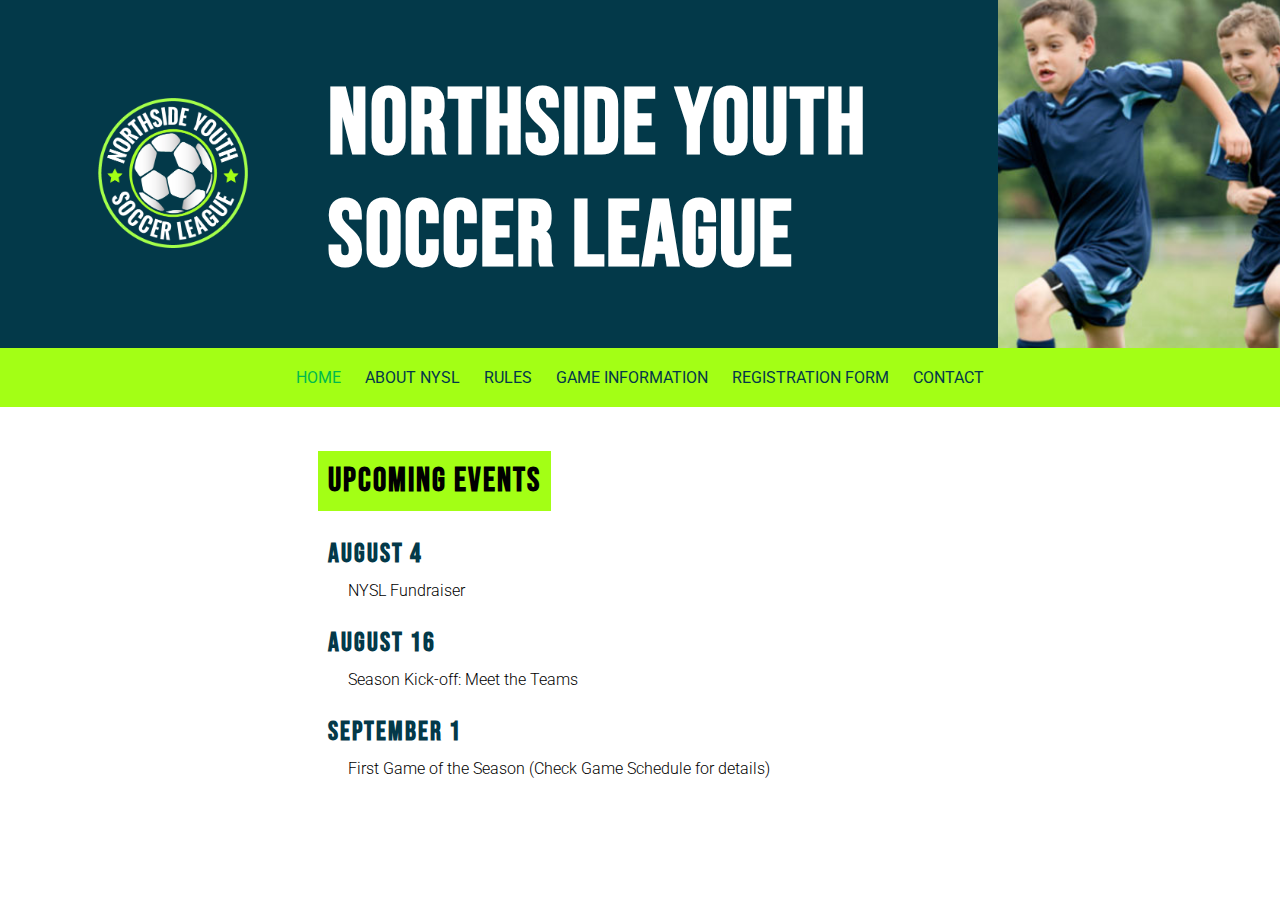
<file: index.html>
<!DOCTYPE html>
<html lang="en">
<head>
    <meta charset="UTF-8">
    <meta name="viewport" content="width=device-width, initial-scale=1.0">
    <title>Home</title>
    <link rel="stylesheet" href="estilos/nysl.css">
    <link rel="preconnect" href="https://fonts.gstatic.com">
    <link href="https://fonts.googleapis.com/css2?family=Bebas+Neue&family=Roboto:ital,wght@0,300;0,500;0,900;1,300;1,500;1,900&display=swap" rel="stylesheet">
    <link rel="icon" type="image/png" href="img/noun_soccer_1839247.svg"/>
</head>
<body>
    <header>
        <div class="containertitle">
            <div class="nav-title"><h1>Northside Youth <br>Soccer League</h1> </div>
          </div>
          <div class="containerimage"></div>
        <img class="logo" src="img/nysl_logo.png" alt="Logo" width="150px" height="150px"> 
    </header>
    <ul class="nav">
        <li><a href="index.html" style="color: #00ba4e;">Home</a></li>
        <li><a href="about.html">About NYSL</a></li>
        <li><a href="rules.html">Rules</a></li>
        <li><a href="game_info.html">Game Information</a></li>
        <li><a href="registration.html">Registration Form</a></li>
        <li><a href="contact.html">Contact</a></li>
    </ul>
   
    <main>
        <h2>Upcoming Events</h2>
        <h3>August 4</h3>
        <p>NYSL Fundraiser</p>

        <h3>August 16</h3>
        <p>Season Kick-off: Meet the Teams</p>

        <h3>September 1</h3>
        <p>First Game of the Season (Check Game Schedule for details)</p>
    </main>
    <footer></footer>
</body>
</html>
</file>
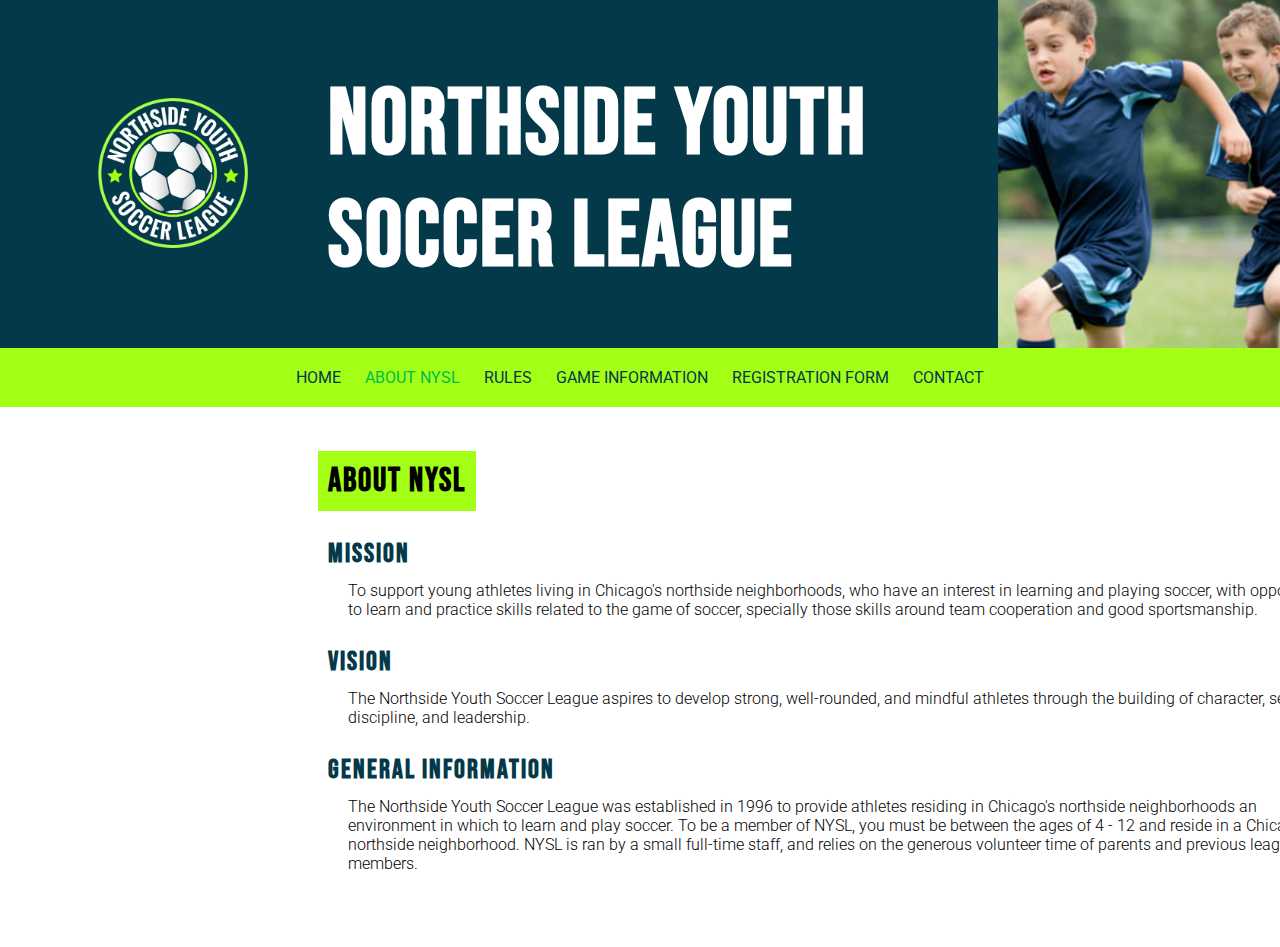
<file: about.html>
<!DOCTYPE html>
<html lang="en">
<head>
    <meta charset="UTF-8">
    <meta name="viewport" content="width=device-width, initial-scale=1.0">
    <title>About NYSL</title>
    <link rel="stylesheet" href="estilos/nysl.css">
    <link rel="preconnect" href="https://fonts.gstatic.com">
    <link href="https://fonts.googleapis.com/css2?family=Bebas+Neue&family=Roboto:ital,wght@0,300;0,500;0,900;1,300;1,500;1,900&display=swap" rel="stylesheet">
    <link rel="icon" type="image/png" href="img/noun_soccer_1839247.svg"/>
</head>
<body>
    <header>
        <div class="containertitle">
            <div class="nav-title"><h1>Northside Youth <br>Soccer League</h1> </div>
          </div>
          <div class="containerimage"></div>
        <img class="logo" src="img/nysl_logo.png" alt="Logo" width="150px" height="150px"> 
    </header>
    <ul class="nav">
        <li><a href="index.html">Home</a></li>
        <li><a href="about.html" style="color: #00ba4e;">About NYSL</a></li>
        <li><a href="rules.html">Rules</a></li>
        <li><a href="game_info.html">Game Information</a></li>
        <li><a href="registration.html">Registration Form</a></li>
        <li><a href="contact.html">Contact</a></li>
    </ul>
   
    <main>
        <h2>About NYSL</h2>
        <h3>Mission</h3>
        <p>To support young athletes living in Chicago's northside neighborhoods, who have an interest in learning and playing soccer, with opportunities to learn and practice skills related to the game of soccer, specially those skills around team cooperation and good sportsmanship.</p>
        <h3>Vision</h3>
        <p>The Northside Youth Soccer League aspires to develop strong, well-rounded, and mindful athletes through the building of character, self-discipline, and leadership.</p>
        <h3>General Information</h3>
        <p>The Northside Youth Soccer League was established in 1996 to provide athletes residing in Chicago's northside neighborhoods an environment in which to learn and play soccer. To be a member of NYSL, you must be between the ages of 4 - 12 and reside in a Chicago northside neighborhood. NYSL is ran by a small full-time staff, and relies on the generous volunteer time of parents and previous league members.</p>
    </main>
    <footer></footer>
</body>
</html>
</file>
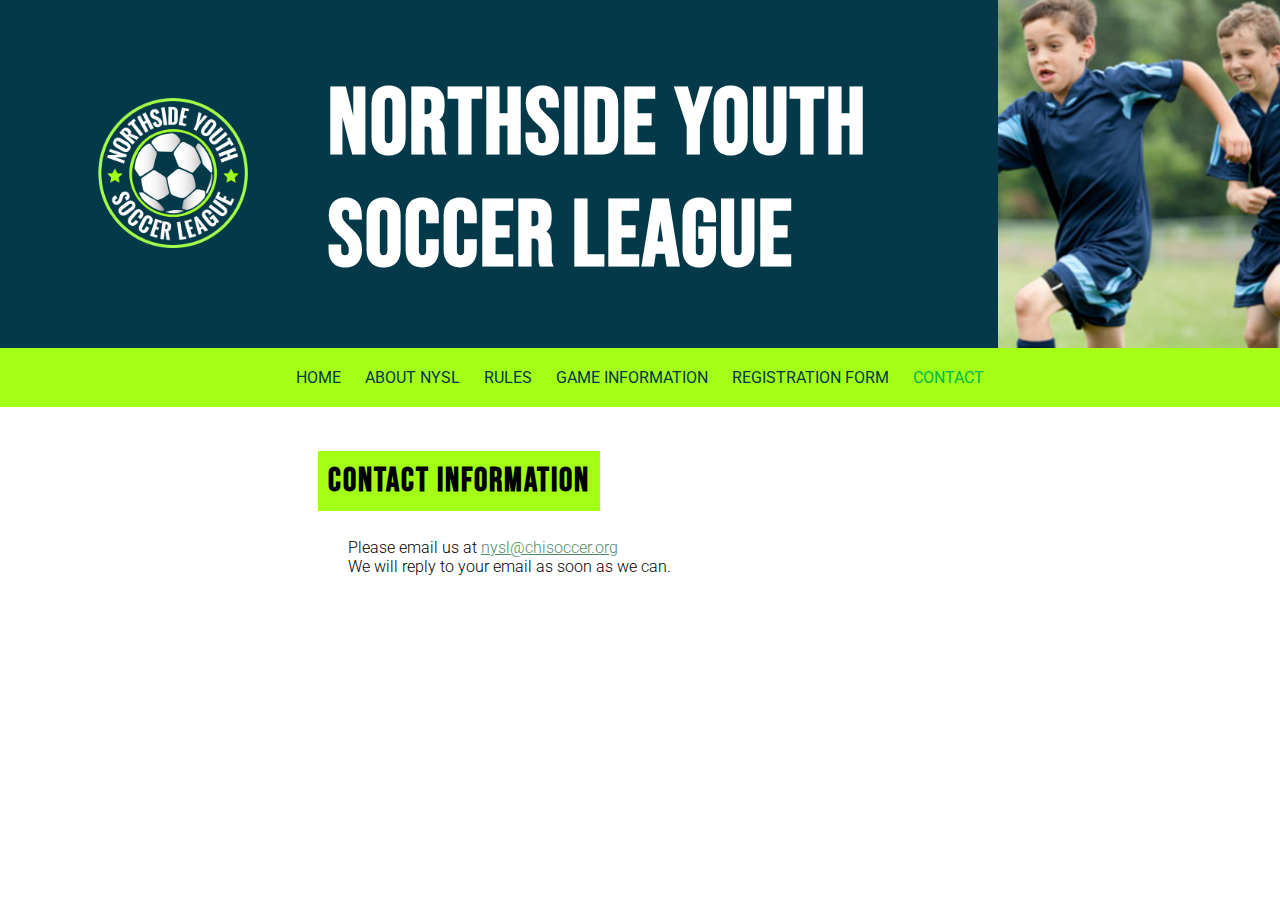
<file: contact.html>
<!DOCTYPE html>
<html lang="en">
<head>
    <meta charset="UTF-8">
    <meta name="viewport" content="width=device-width, initial-scale=1.0">
    <title>Contact</title>
    <link rel="stylesheet" href="estilos/nysl.css">
    <link rel="preconnect" href="https://fonts.gstatic.com">
    <link href="https://fonts.googleapis.com/css2?family=Bebas+Neue&family=Roboto:ital,wght@0,300;0,500;0,900;1,300;1,500;1,900&display=swap" rel="stylesheet">
    <link rel="icon" type="image/png" href="img/noun_soccer_1839247.svg"/>
</head>
<body>
    <header>
        <div class="containertitle">
            <div class="nav-title"><h1>Northside Youth <br>Soccer League</h1> </div>
          </div>
          <div class="containerimage"></div>
        <img class="logo" src="img/nysl_logo.png" alt="Logo" width="150px" height="150px"> 
    </header>
    <ul class="nav">
        <li><a href="index.html">Home</a></li>
        <li><a href="about.html">About NYSL</a></li>
        <li><a href="rules.html">Rules</a></li>
        <li><a href="game_info.html">Game Information</a></li>
        <li><a href="registration.html">Registration Form</a></li>
        <li><a href="contact.html" style="color: #00ba4e;">Contact</a></li>
    </ul>
   
    <main>
        <h2>Contact Information</h2>
<p>Please email us at <a href = "mailto: nysl@chisoccer.org" style="color:#508B68";>nysl@chisoccer.org</a><br>We will reply to your email as soon as we can.</p>
</main>
<footer></footer>
</body>
</html>
</file>
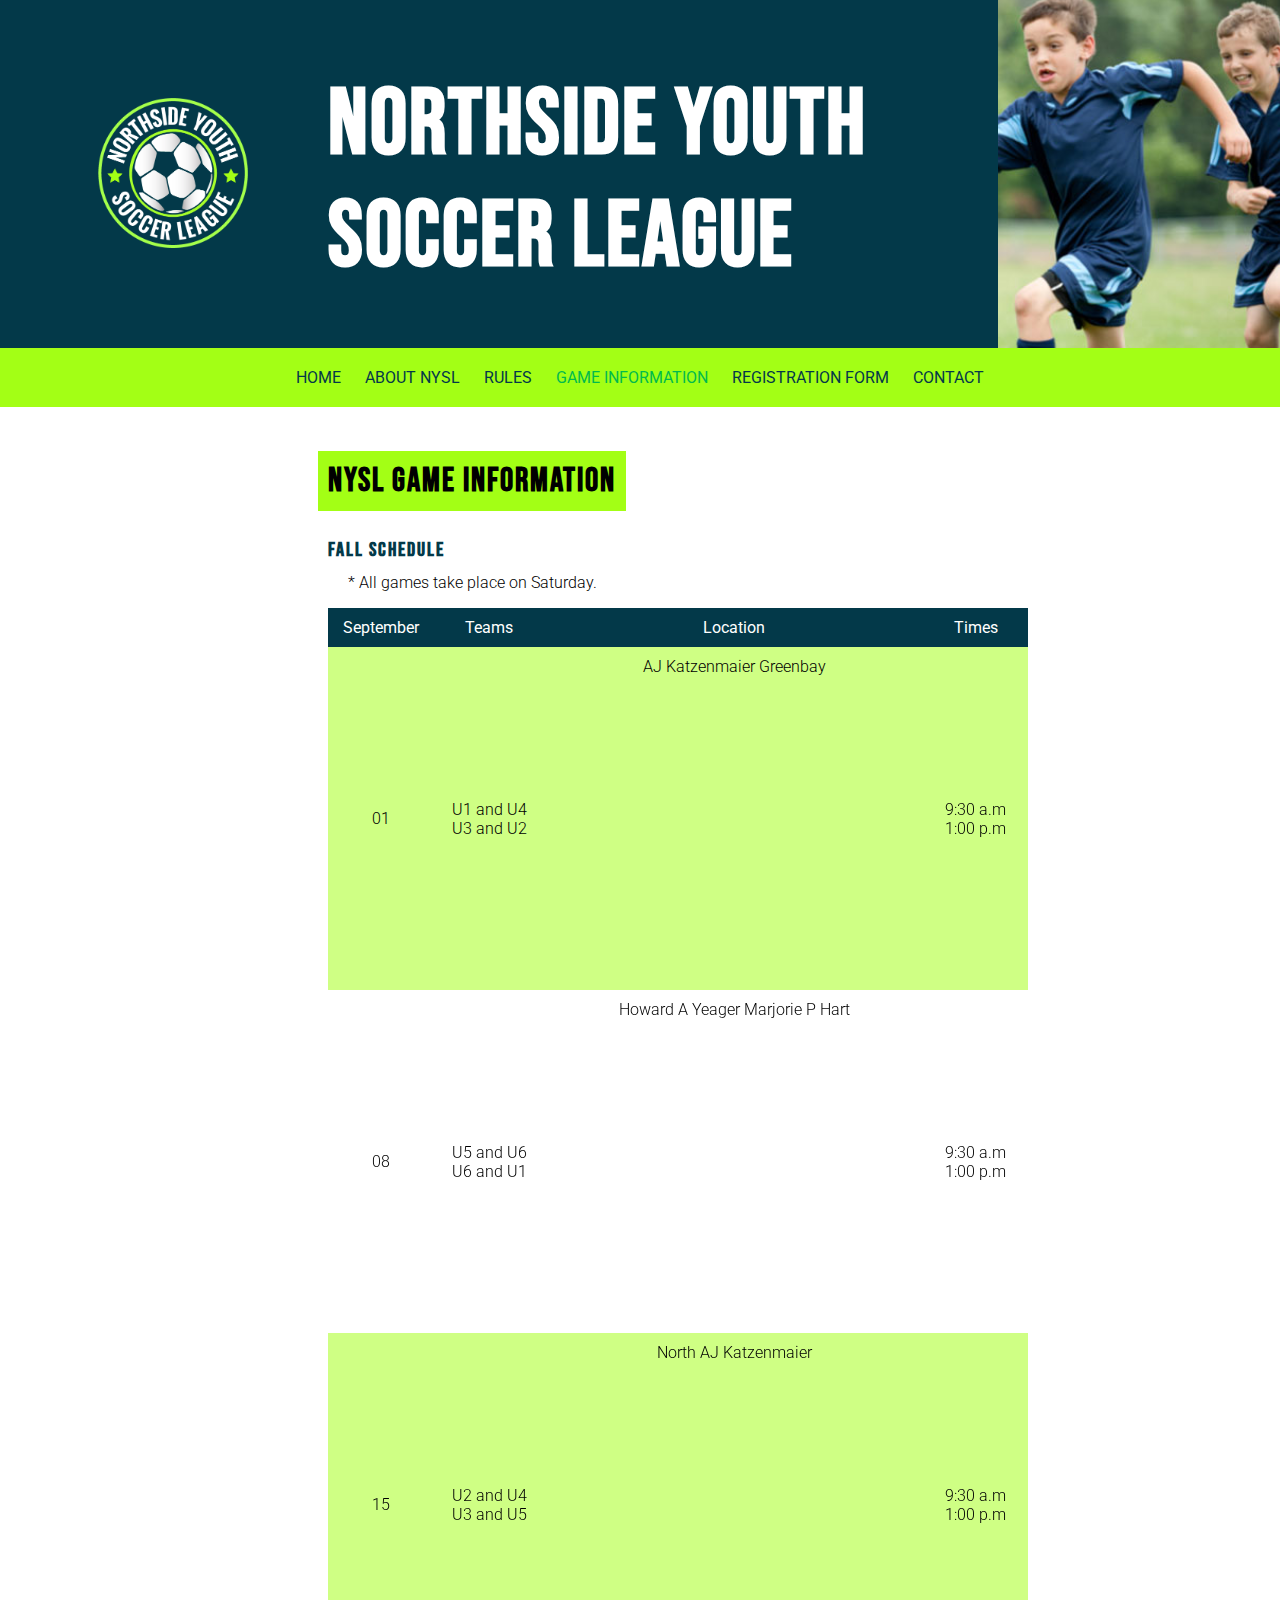
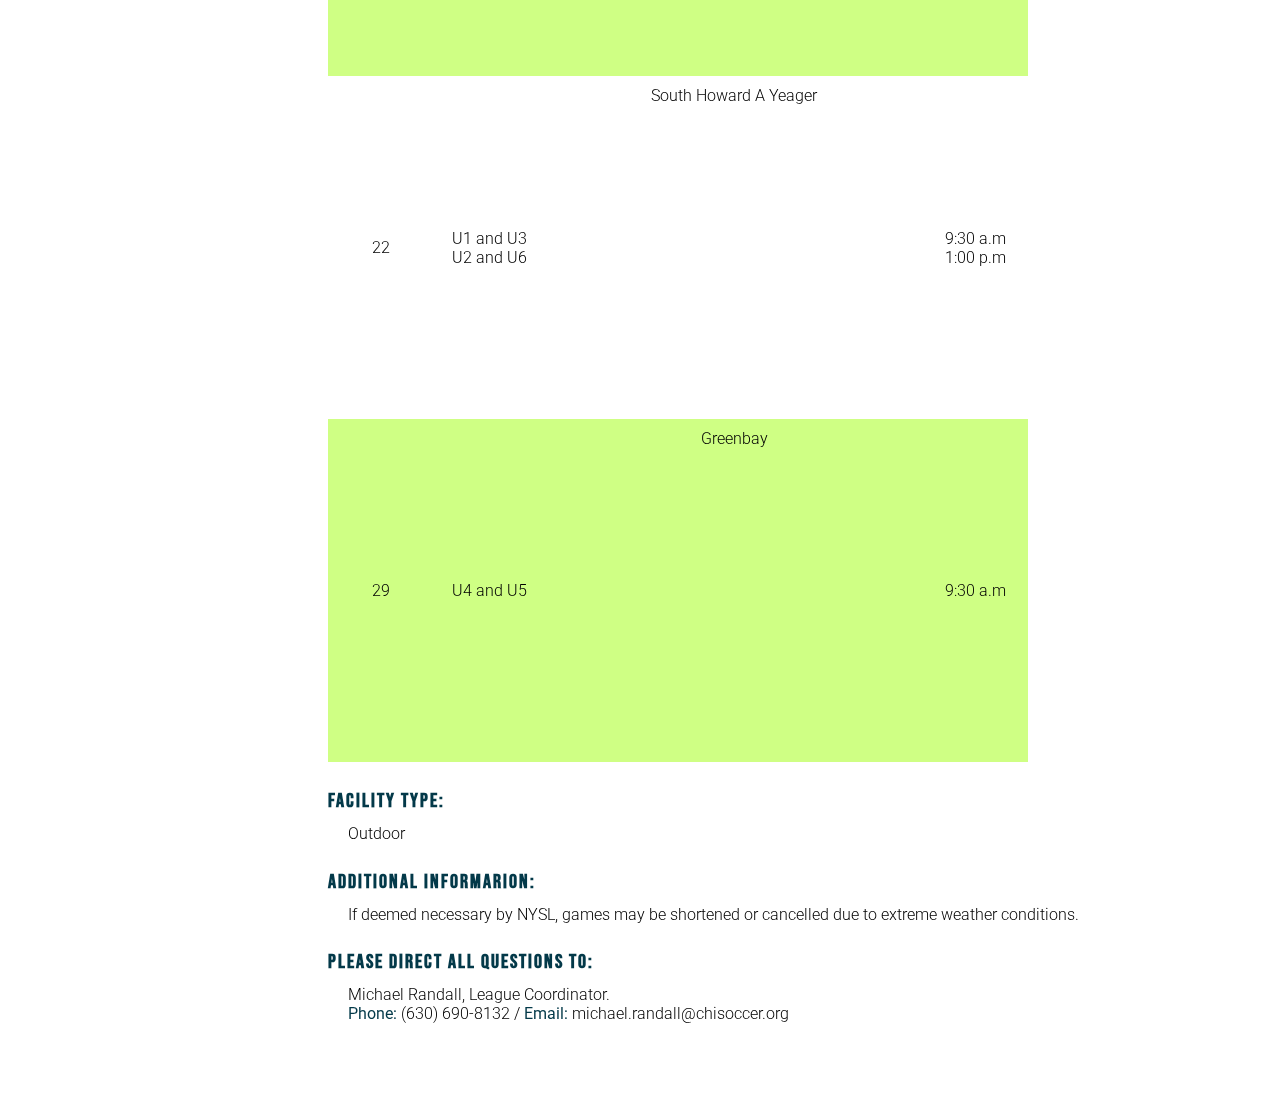
<file: game_info.html>
<!DOCTYPE html>
<html lang="en">
<head>
    <meta charset="UTF-8">
    <meta name="viewport" content="width=device-width, initial-scale=1.0">
    <title>Game Information</title>
    <link rel="stylesheet" href="estilos/nysl.css">
    <link rel="preconnect" href="https://fonts.gstatic.com">
    <link href="https://fonts.googleapis.com/css2?family=Bebas+Neue&family=Roboto:ital,wght@0,300;0,500;0,900;1,300;1,500;1,900&display=swap" rel="stylesheet">
    <link rel="icon" type="image/png" href="img/noun_soccer_1839247.svg"/>
</head>
<body>
    <header>
        <div class="containertitle">
            <div class="nav-title"><h1>Northside Youth <br>Soccer League</h1> </div>
          </div>
          <div class="containerimage"></div>
        <img class="logo" src="img/nysl_logo.png" alt="Logo" width="150px" height="150px"> 
    </header>
    <ul class="nav">
        <li><a href="index.html">Home</a></li>
        <li><a href="about.html">About NYSL</a></li>
        <li><a href="rules.html">Rules</a></li>
        <li><a href="game_info.html" style="color: #00ba4e;">Game Information</a></li>
        <li><a href="registration.html">Registration Form</a></li>
        <li><a href="contact.html">Contact</a></li>
    </ul>
   
    <main>
        <h2>NYSL Game Information</h2>

        <h4>Fall Schedule</h4>
            <p>* All games take place on Saturday.</p>

        <table class="infotable">
            <tr>
            <th class="september">September</th>
            <th class="teams">Teams</th>
            <th class="location">Location</th>
            <th class="times">Times</th>
        </tr>
        <tr class="tablegray">
            <td>01</td>
            <td>U1 and U4<br>U3 and U2</td>
            <td>AJ Katzenmaier Greenbay<br>
                <div style="width: 100%"><iframe width="300" height="300" frameborder="0" scrolling="no" marginheight="0" marginwidth="0" src="https://maps.google.com/maps?width=300&amp;height=300&amp;hl=es&amp;q=AJ%20Katzenmaier%20Greenbay+(Mi%20nombre%20de%20egocios)&amp;t=&amp;z=14&amp;ie=UTF8&amp;iwloc=B&amp;output=embed"></iframe></div></td>
            <td>9:30 a.m<br>1:00 p.m</td>
        </tr>
        <tr>
            <td>08</td>
            <td>U5 and U6<br>U6 and U1</td>
            <td>Howard A Yeager Marjorie P Hart<br>
                <div style="width: 100%"><iframe width="300" height="300" frameborder="0" scrolling="no" marginheight="0" marginwidth="0" src="https://maps.google.com/maps?width=300&amp;height=300&amp;hl=es&amp;q=Howard%20A%20Yeager%20Marjorie+()&amp;t=&amp;z=14&amp;ie=UTF8&amp;iwloc=B&amp;output=embed"></iframe></div></td>
            <td>9:30 a.m <br> 1:00 p.m</td>
        </tr>
        <tr class="tablegray">
            <td>15</td>
            <td>U2 and U4<br>U3 and U5</td>
            <td>North AJ Katzenmaier<br>
                <div style="width: 100%"><iframe width="300" height="300" frameborder="0" scrolling="no" marginheight="0" marginwidth="0" src="https://maps.google.com/maps?width=300&amp;height=300&amp;hl=es&amp;q=North%20AJ%20Katzenmaier+()&amp;t=&amp;z=14&amp;ie=UTF8&amp;iwloc=B&amp;output=embed"></iframe></div></td>
            <td>9:30 a.m<br>1:00 p.m</td>
        </tr>
        <tr>
            <td>22</td>
            <td>U1 and U3<br>U2 and U6</td>
            <td>South Howard A Yeager<br>
                <div style="width: 100%"><iframe width="300" height="300" frameborder="0" scrolling="no" marginheight="0" marginwidth="0" src="https://maps.google.com/maps?width=300&amp;height=300&amp;hl=es&amp;q=Howard%20A.%20Yeager%20School%20(PREK-K)+()&amp;t=&amp;z=14&amp;ie=UTF8&amp;iwloc=B&amp;output=embed"></iframe></div></td>
            <td>9:30 a.m<br>1:00 p.m</td>
        </tr>
        <tr class="tablegray">
            <td>29</td>
            <td>U4 and U5</td>
            <td>Greenbay<br>
                <div style="width: 100%"><iframe width="300" height="300" frameborder="0" scrolling="no" marginheight="0" marginwidth="0" src="https://maps.google.com/maps?width=300&amp;height=300&amp;hl=es&amp;q=2100%20Green%20Bay%20Rd,%20North%20Chicago,%20IL%2060064,%20Estados%20Unidos+()&amp;t=&amp;z=14&amp;ie=UTF8&amp;iwloc=B&amp;output=embed"></iframe></div></td>
            <td>9:30 a.m</td>
        </tr>
        </table>

       <h4>Facility Type:</h4>
       <p>Outdoor</p> 

       <h4>Additional Informarion:</h4>
       <p>If deemed necessary by NYSL, games may be shortened or cancelled due to extreme weather conditions.</p>

       <h4>Please direct all questions to:</h4>
       <p>Michael Randall, League Coordinator.<br><b>Phone:</b> (630) 690-8132 / <b>Email:</b> michael.randall@chisoccer.org</p>
</main>
<footer></footer>
</body>
</html>
</file>
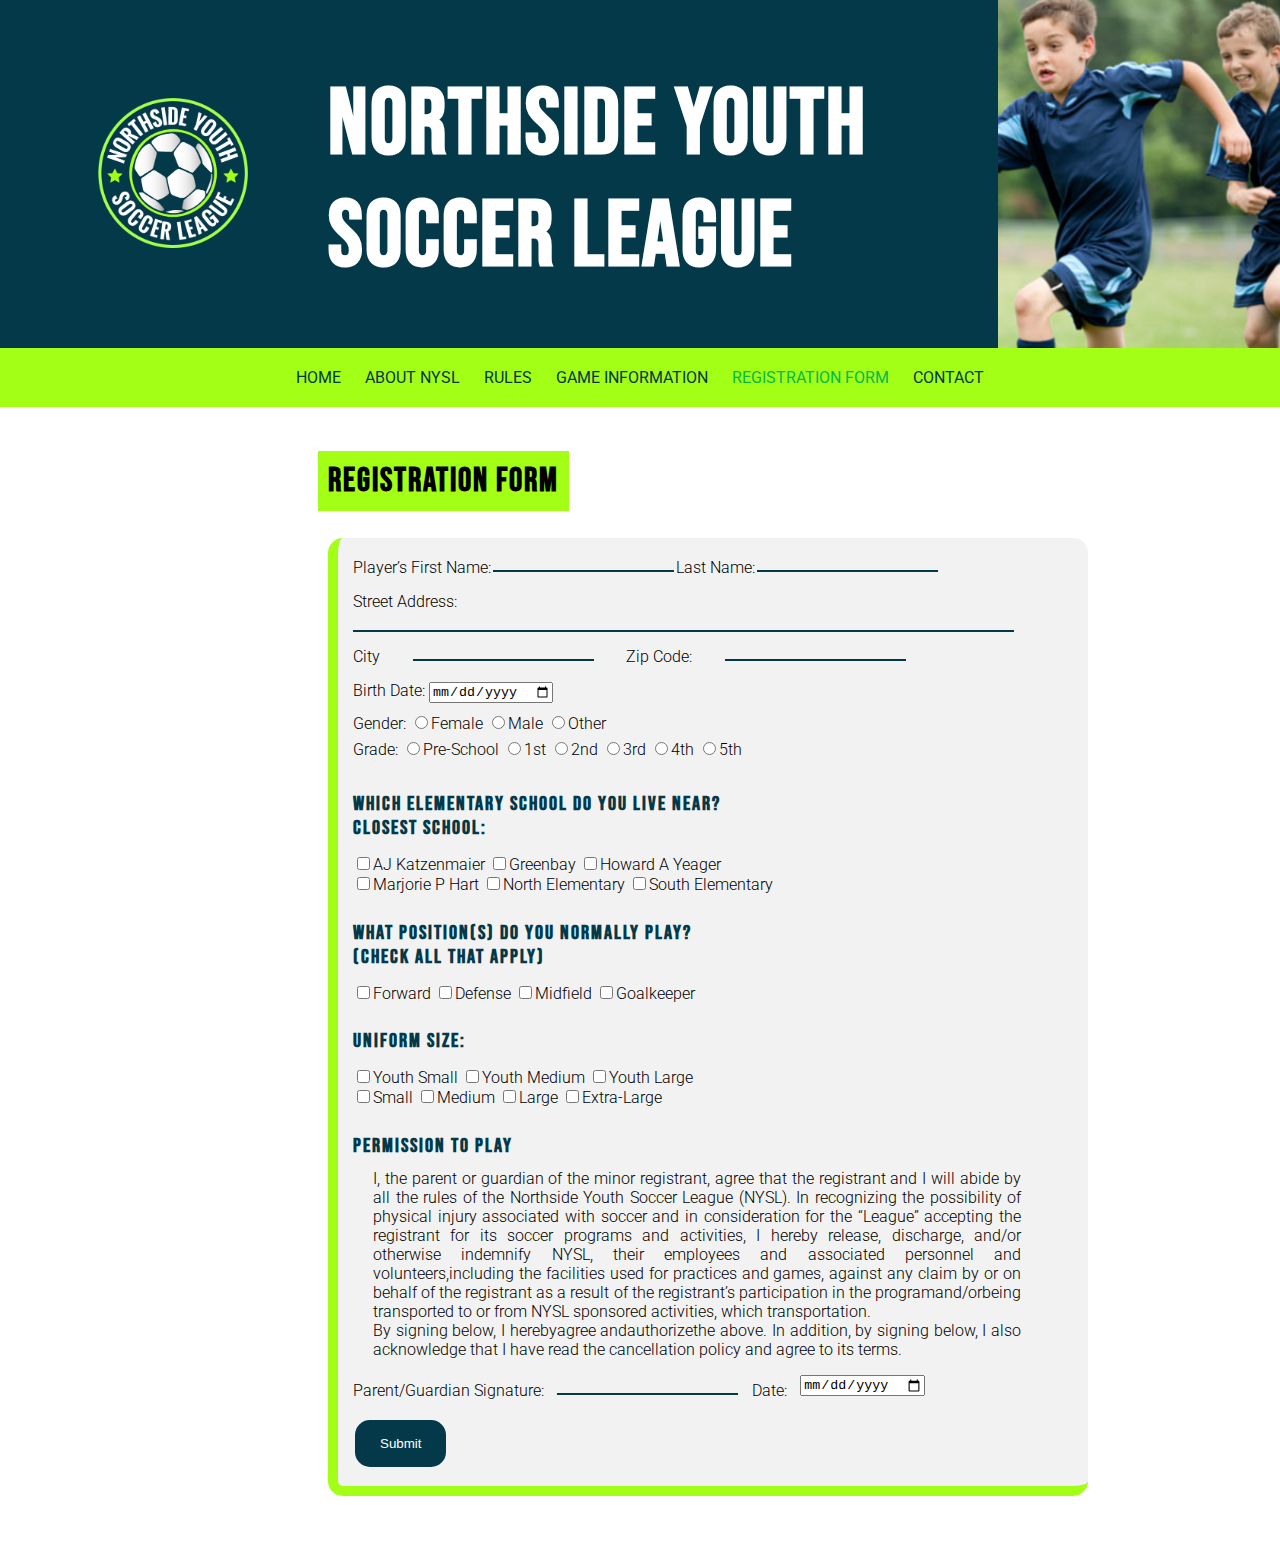
<file: registration.html>
<!DOCTYPE html>
<html lang="en">

<head>
    <meta charset="UTF-8">
    <meta name="viewport" content="width=device-width, initial-scale=1.0">
    <title>Registration Form</title>
    <link rel="stylesheet" href="estilos/nysl.css">
    <link rel="preconnect" href="https://fonts.gstatic.com">
    <link
        href="https://fonts.googleapis.com/css2?family=Bebas+Neue&family=Roboto:ital,wght@0,300;0,500;0,900;1,300;1,500;1,900&display=swap"
        rel="stylesheet">
    <link rel="icon" type="image/png" href="img/noun_soccer_1839247.svg" />
</head>

<body>
    <header>
        <div class="containertitle">
            <div class="nav-title">
                <h1>Northside Youth <br>Soccer League</h1>
            </div>
        </div>
        <div class="containerimage"></div>
        <img class="logo" src="img/nysl_logo.png" alt="Logo" width="150px" height="150px">
    </header>
    <ul class="nav">
        <li><a href="index.html">Home</a></li>
        <li><a href="about.html">About NYSL</a></li>
        <li><a href="rules.html">Rules</a></li>
        <li><a href="game_info.html">Game Information</a></li>
        <li><a href="registration.html" style="color: #00ba4e;">Registration Form</a></li>
        <li><a href="contact.html">Contact</a></li>
    </ul>

    <main>
        <h2>Registration Form</h2>

        <div class="form_bg">
            <form action="show_data.html">
                <div class="twocolumn_form">
                    <label for="pyname">Player’s First Name:</label>
                    <input type="text" id="pyname" value="" name="first_name" required>
                    <label for="lastname">Last Name:</label>
                    <input type="text" id="lastname" value="" name="last name" required>
                </div>
                <label for="pyaddress">Street Address:</label>
                <input size=80 type="text" id="pyaddress" value="" name="street_address" required><br>
                <div class="twocolumn_form">
                    <label for="pycity">City</label>
                    <input type="text" id="pycity" value="" name="city" required>
                    <label for="zipcode">Zip Code:</label>
                    <input type="text" id="zipcode" value="" name="zip_code" required><br>
                </div>
                <label for="birthdate">Birth Date:</label>
                <input type="date" id="birthdate" value="" name="birth_date" required><br>
                <label for="gender">Gender:</label>
                <input type="radio" id="gender" value="" name="gender" required>Female
                <input type="radio" id="gender" value="" name="gender" required>Male
                <input type="radio" id="gender" value="" name="gender" required>Other<br>
                <label for="grade">Grade:</label>
                <input type="radio" id="grade" value="" name="grade" required>Pre-School
                <input type="radio" id="grade" value="" name="grade" required>1st
                <input type="radio" id="grade" value="" name="grade" required>2nd
                <input type="radio" id="grade" value="" name="grade" required>3rd
                <input type="radio" id="grade" value="" name="grade" required>4th
                <input type="radio" id="grade" value="" name="grade" required>5th<br>
                <label for="school">
                    <h4>Which elementary school do you live near?<br>Closest School:</h4><br>
                </label>
                <input type="checkbox" id="school" value="" name="school">AJ Katzenmaier
                <input type="checkbox" id="school" value="" name="school">Greenbay
                <input type="checkbox" id="school" value="" name="school">Howard A Yeager<br>
                <input type="checkbox" id="school" value="" name="school">Marjorie P Hart
                <input type="checkbox" id="school" value="" name="school">North Elementary
                <input type="checkbox" id="school" value="" name="school">South Elementary<br>
                <label for="position">
                    <h4>What position(s) do you normally play?<br>(check all that apply)</h4><br>
                </label>
                <input type="checkbox" id="position" value="" name="position">Forward
                <input type="checkbox" id="position" value="" name="position">Defense
                <input type="checkbox" id="position" value="" name="position">Midfield
                <input type="checkbox" id="position" value="" name="position">Goalkeeper<br>
                <label for="school">
                    <h4>Uniform Size:</h4><br>
                </label>
                <input type="checkbox" id="uniform" value="" name="uniform">Youth Small
                <input type="checkbox" id="uniform" value="" name="uniform">Youth Medium
                <input type="checkbox" id="uniform" value="" name="uniform">Youth Large<br>
                <input type="checkbox" id="uniform" value="" name="uniform">Small
                <input type="checkbox" id="uniform" value="" name="uniform">Medium
                <input type="checkbox" id="uniform" value="" name="uniform">Large
                <input type="checkbox" id="uniform" value="" name="uniform">Extra-Large<br>

                <h4>Permission to Play</h4>
                <div class="parraform">
                    <p>I, the parent or guardian of the minor registrant, agree that the registrant and I will abide by
                        all the rules of the Northside Youth Soccer League (NYSL). In recognizing the possibility of
                        physical
                        injury associated with soccer and in consideration for the “League” accepting the registrant for
                        its
                        soccer programs and activities, I hereby release, discharge, and/or otherwise indemnify NYSL,
                        their
                        employees and associated personnel and volunteers,including the facilities used for practices
                        and
                        games, against any claim by or on behalf of the registrant as a result of the registrant’s
                        participation in the programand/orbeing transported to or from NYSL sponsored activities, which
                        transportation.
                        <br>By signing below, I herebyagree andauthorizethe above. In addition, by signing below, I also
                        acknowledge that I have read the cancellation policy and agree to its terms.
                    </p>
                </div>

                <div class="twocolumn_form">
                    <label for="signature">Parent/Guardian Signature:</label>
                    <input type="text" id="signature" value="" name="signature" required>
                    <label for="date">Date:</label>
                    <input type="date" id="date" value="" name="date" required><br>
                </div>
                <input type="submit">
            </form>
        </div>
    </main>
    <footer></footer>
</body>

</html>
</file>
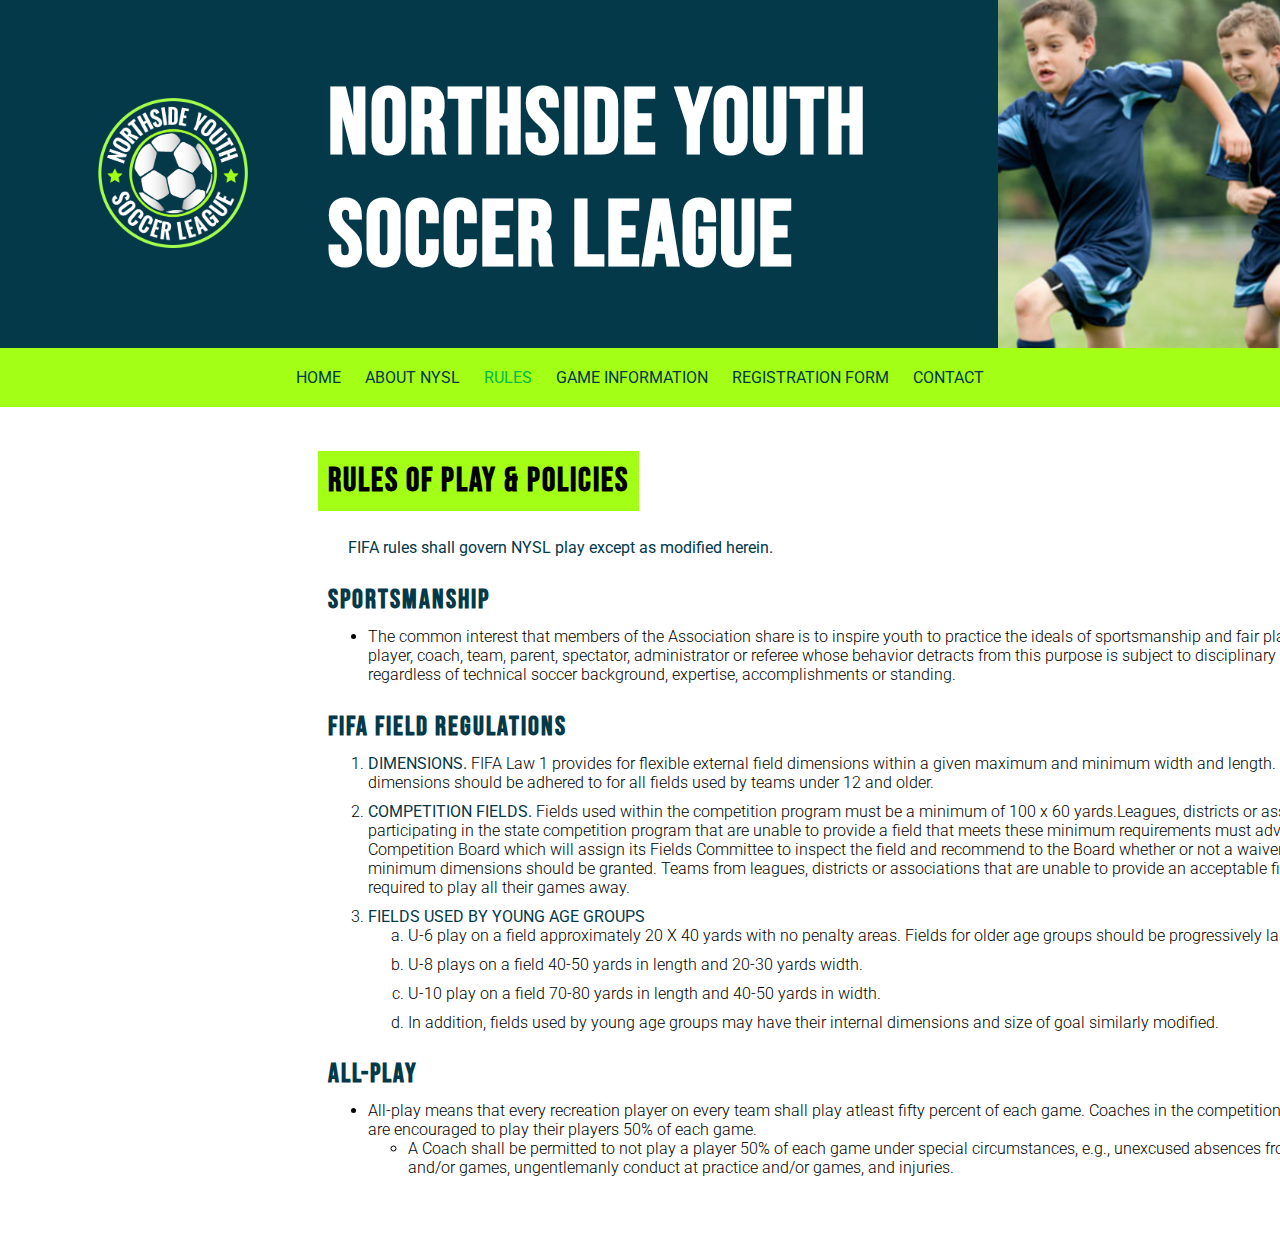
<file: rules.html>
<!DOCTYPE html>
<html lang="en">
<head>
    <meta charset="UTF-8">
    <meta name="viewport" content="width=device-width, initial-scale=1.0">
    <title>Rules</title>
    <link rel="stylesheet" href="estilos/nysl.css">
    <link rel="preconnect" href="https://fonts.gstatic.com">
    <link href="https://fonts.googleapis.com/css2?family=Bebas+Neue&family=Roboto:ital,wght@0,300;0,500;0,900;1,300;1,500;1,900&display=swap" rel="stylesheet">
    <link rel="icon" type="image/png" href="img/noun_soccer_1839247.svg"/>
</head>
<body>
    <header>
        <div class="containertitle">
            <div class="nav-title"><h1>Northside Youth <br>Soccer League</h1> </div>
          </div>
          <div class="containerimage"></div>
        <img class="logo" src="img/nysl_logo.png" alt="Logo" width="150px" height="150px"> 
    </header>
    <ul class="nav">
        <li><a href="index.html">Home</a></li>
        <li><a href="about.html">About NYSL</a></li>
        <li><a href="rules.html"  style="color: #00ba4e;">Rules</a></li>
        <li><a href="game_info.html">Game Information</a></li>
        <li><a href="registration.html">Registration Form</a></li>
        <li><a href="contact.html">Contact</a></li>
    </ul>
   
    <main>
        <h2>RULES OF PLAY & POLICIES</h2>
        <p><b>FIFA rules shall govern NYSL play except as modified herein.</b></p>
        <h3>SPORTSMANSHIP</h3>
        <ul>
            <li>The common interest that members of the Association share is to inspire youth to practice the ideals of sportsmanship and fair play. Any player, coach, team, parent, spectator, administrator or referee whose behavior detracts from this purpose is subject to disciplinary action regardless of technical soccer background, expertise, accomplishments or standing.</li>
        </ul>
        <h3>FIFA FIELD REGULATIONS</h3>
        <ol>
            <li><b>DIMENSIONS.</b> FIFA Law 1 provides for flexible external field dimensions within a given maximum and minimum width and length. These dimensions should be adhered to for all fields used by teams under 12 and older.</li>
            <li><b>COMPETITION FIELDS.</b> Fields used within the competition program must be a minimum of 100 x 60 yards.Leagues, districts or associations participating in the state competition program that are unable to provide a field that meets these minimum requirements must advise the State Competition Board which will assign its Fields Committee to inspect the field and recommend to the Board whether or not a waiver of the minimum dimensions should be granted. Teams from leagues, districts or associations that are unable to provide an acceptable field may be required to play all their games away.</li>
            <li><b>FIELDS USED BY YOUNG AGE GROUPS</b>
            <ol type="a">
                <li>U-6 play on a field approximately 20 X 40 yards with no penalty areas. Fields for older age groups should be progressively larger.</li>
                <li>U-8 plays on a field 40-50 yards in length and 20-30 yards width.</li>
                <li>U-10 play on a field 70-80 yards in length and 40-50 yards in width.</li>
                <li>In addition, fields used by young age groups may have their internal dimensions and size of goal similarly modified.</li>
            </ol></li>
        </ol>
        <h3>ALL-PLAY</h3>
        <ul>
            <li>All-play means that every recreation player on every team shall play atleast fifty percent of each game. Coaches in the competition program are encouraged to play their players 50% of each game.
                <ul>
                    <li>A Coach shall be permitted to not play a player 50% of each game under special circumstances, e.g., unexcused absences from practice and/or games, ungentlemanly conduct at practice and/or games, and injuries.</li>
                </ul>
            </li>
        </ul>
    </main>

<footer></footer>
</body>
</html>
</file>
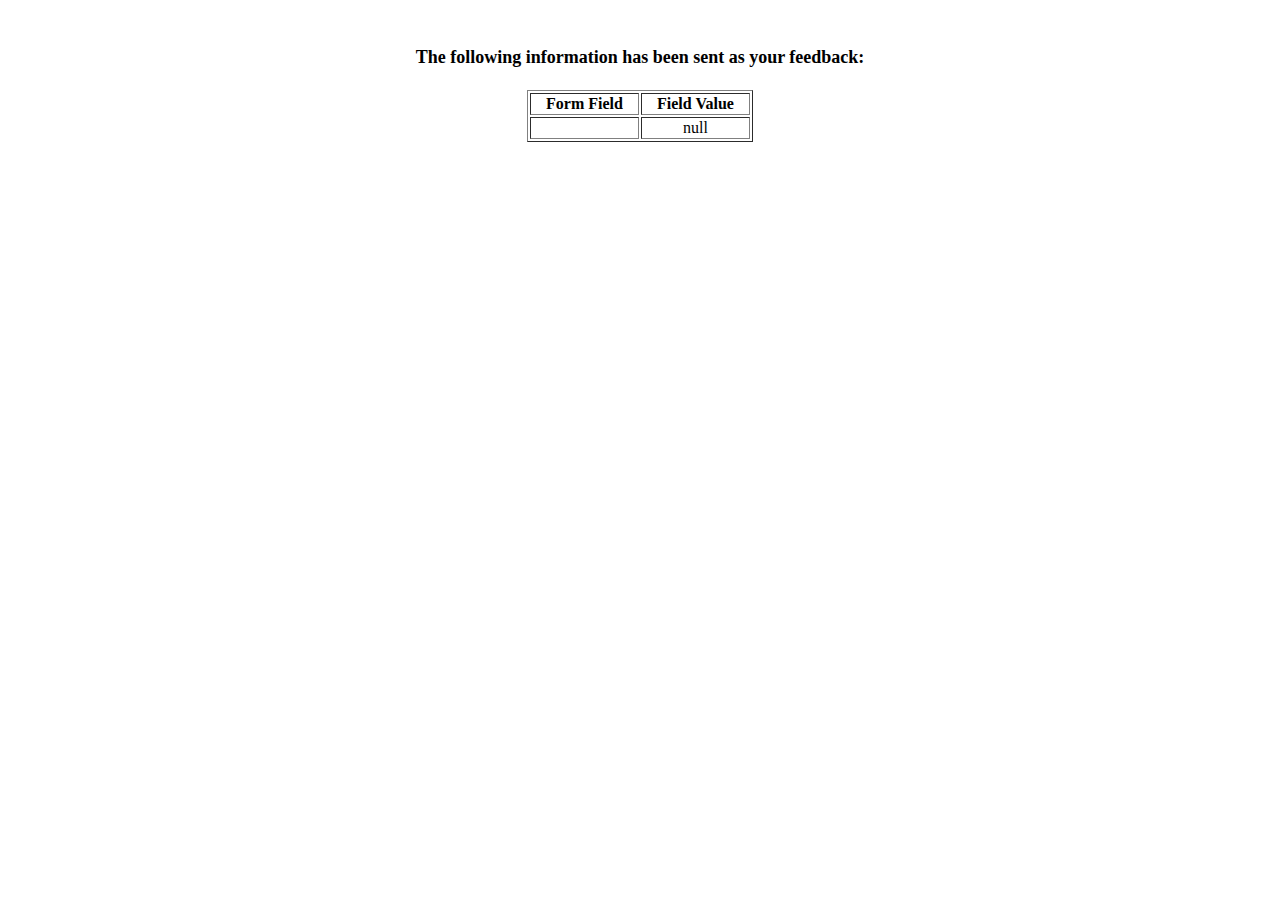
<file: show_data.html>
<html>
<head>
<title>Feedback Sent</title>
</head>
<body>
<p align=center>&nbsp;</p>
<h1 align=center><font size="+1">The following information has been sent as your
  feedback:</font></h1>

<table border="1" align=center width="226">
  <tr>
    <th align="center">Form Field</th>
    <th align="center">Field Value</th>
  </tr>

<script language="javascript">
var args = location.search.substr(1).split('&');
for (var i = 0; i < args.length; ++i) {
  var parts = args[i].split('=');
  if (parts != null) {
    var field = parts[0];
    var value = parts[1];
    if (value == null) {
      value = "null"
    }
    else {
      value = '"' + unescape(value.replace(/\+/g, ' ')) + '"';
    }

    document.writeln('<tr><td align="center">' + field + '</td>');
    document.writeln('<td align="center">' + value + '</td></tr>');
  }
}
</script>

<noscript>
<tr><td>
<p>You need to turn on Javascript in your browser.</p>

<p>In Microsoft Internet Explorer 4 or greater:</p>
<ul>
<li>From the "Tools" menu (in IE 4, it's the "View" menu), select "Internet Options".</li>
<li>Click on the "Security" tab.</li>
<li>Click on the "Custom Level" button. (In IE 4, select "Custom"
and then click on "Settings...".)</li>
<li>Under "Active scripting" make sure "Enable" is selected.</li>
</ul>

<p>In Netscape version 4 or greater:</p>
<ul>
<li>From the <b>Edit</b> menu, select <b>Preferences</b>.</li>
<li>In the <b>Category</b> list on the left, click on the word "Advanced".</li>
<li>In the panel on the right, make sure "Enable JavaScript" is checked.</li>
<li>Click the <b>OK</b> button.</li>
</ul>

</td></tr>
</noscript>

</table>
</body>
</html>
</file>
<file: estilos/nysl.css>
main {
    margin-left: 320px;
}

main ul, main li {
  margin-bottom: 10px;
  width: 1000px;
}

h1 {
    font-family: 'Bebas Neue', cursive;
    letter-spacing: 2px;
    font-size: 70pt;
    margin-left: 300px;
}

h2 {
    font-family: 'Bebas Neue', cursive;
    letter-spacing: 2px;
    font-size: 25pt;
    background-color: #a3ff15;
    display: table;
    padding: 10px;
    margin-left: -10px;
}

h3 {
    font-family: 'Bebas Neue', cursive;
    letter-spacing: 2px;
    font-size: 20pt;
    margin-bottom: -5px;
    color: #033949;
}

h4 {
  font-family: 'Bebas Neue', cursive;
  letter-spacing: 2px;
  font-size: 15pt;
  margin-bottom: -5px;
  color: #033949;
}

ul, ol {
  font-family: 'Roboto', sans-serif;
  font-weight: 300;
}

p {
    font-family: 'Roboto', sans-serif;
    font-weight: 300;
    margin-left: 20px;
    width: 1000px;
}

b {
  font-weight: 400;
  color: #033949;
}

.containertitle {
    background-color:#033949;
    height: 350px;
    width: 1000px;
    position: relative;
    margin-top: -10px;
    margin-left: -10px;
  }

  .containerimage {
    background-image: url('../img/design2_image1.jpg');
    background-position: top;
    background-size: cover;
    height: 350px;
    width: 900px;
    margin-top: -350px;
    margin-right: -50px;
    float:right;
  }

.nav-title {
    position: absolute;
    top: 8px;
    margin-left: 30px;
    color: white;
  }

.logo {
    float: left;
    margin-left: 90px;
    margin-top: -250px;
    position: relative;
  }

  .nav {
    display: inline-block;
    width: 100%;
    background-color: #a3ff15;
    font-family: 'Roboto', sans-serif;
    font-weight: 400;
    padding: 20px;
    text-align: center;
    margin-left: -10px;
    margin-top: 0px;
    color: #033949;
    text-decoration: none;
  }

  .nav li {
    display: inline-block;
    font-size: 16px;
    list-style-type: none;
    margin-right: 20px;
    text-transform: uppercase;
  }
  
  li a {
    text-decoration: none;
    color: #033949;
  }

  li a:visited{
    color: #033949;
  }

  li a:hover {
    color: #00ba4e;
  }

  footer {
    height: 50px;
  }

  .infotable {
    width: 700px;
    font-family: 'Roboto', sans-serif;
    font-weight: 300;
    border-collapse: collapse;
  }

  .infotable th {
    background-color: #033949;
    color:white;
    font-weight: 400;
    padding: 10px;
  }

  .infotable td {
    text-align: center;
    padding: 10px;
  }

  th.september, th.times {
    width: 15%;
  }

  .tablegray {
    background-color: #cfff84;

  }

  .form_bg {
    height: 100%;
    width: 80vh;
    background-color: #f2f2f2;
    border-left: solid #a3ff15 10px;
    border-bottom: solid #a3ff15 10px;
    border-radius: 15px;
    padding: 15px;
    font-family: 'Roboto', sans-serif;
    font-weight: 300;
  }

  input[type=text] {
    border: none;
    border-bottom: 2px solid #033949;
    background-color: #f2f2f2;
    margin-bottom: 10px;
  }

  input[type=radio] {
    margin-bottom: 10px;
  }

  input[type=date] {
    margin-bottom: 10px;
  }

  .form_text {
    padding-left: 20px;
  }

  input[type=button], input[type=submit], input[type=reset] {
    background-color: #033949;
    border: none;
    color: white;
    padding: 16px 25px;
    text-decoration: none;
    margin: 4px 2px;
    border-radius: 15px;
  }

.parraform>p {
  width: 90%;
  text-align: justify;
}

.twocolumn_form {
  width: 65vh;
  display: flex;
  direction: row;
  justify-content: space-between;
  align-items: center;
  margin-bottom: 10px;
}

input [name=street_address] {
  width: 65vh;
}
</file>
